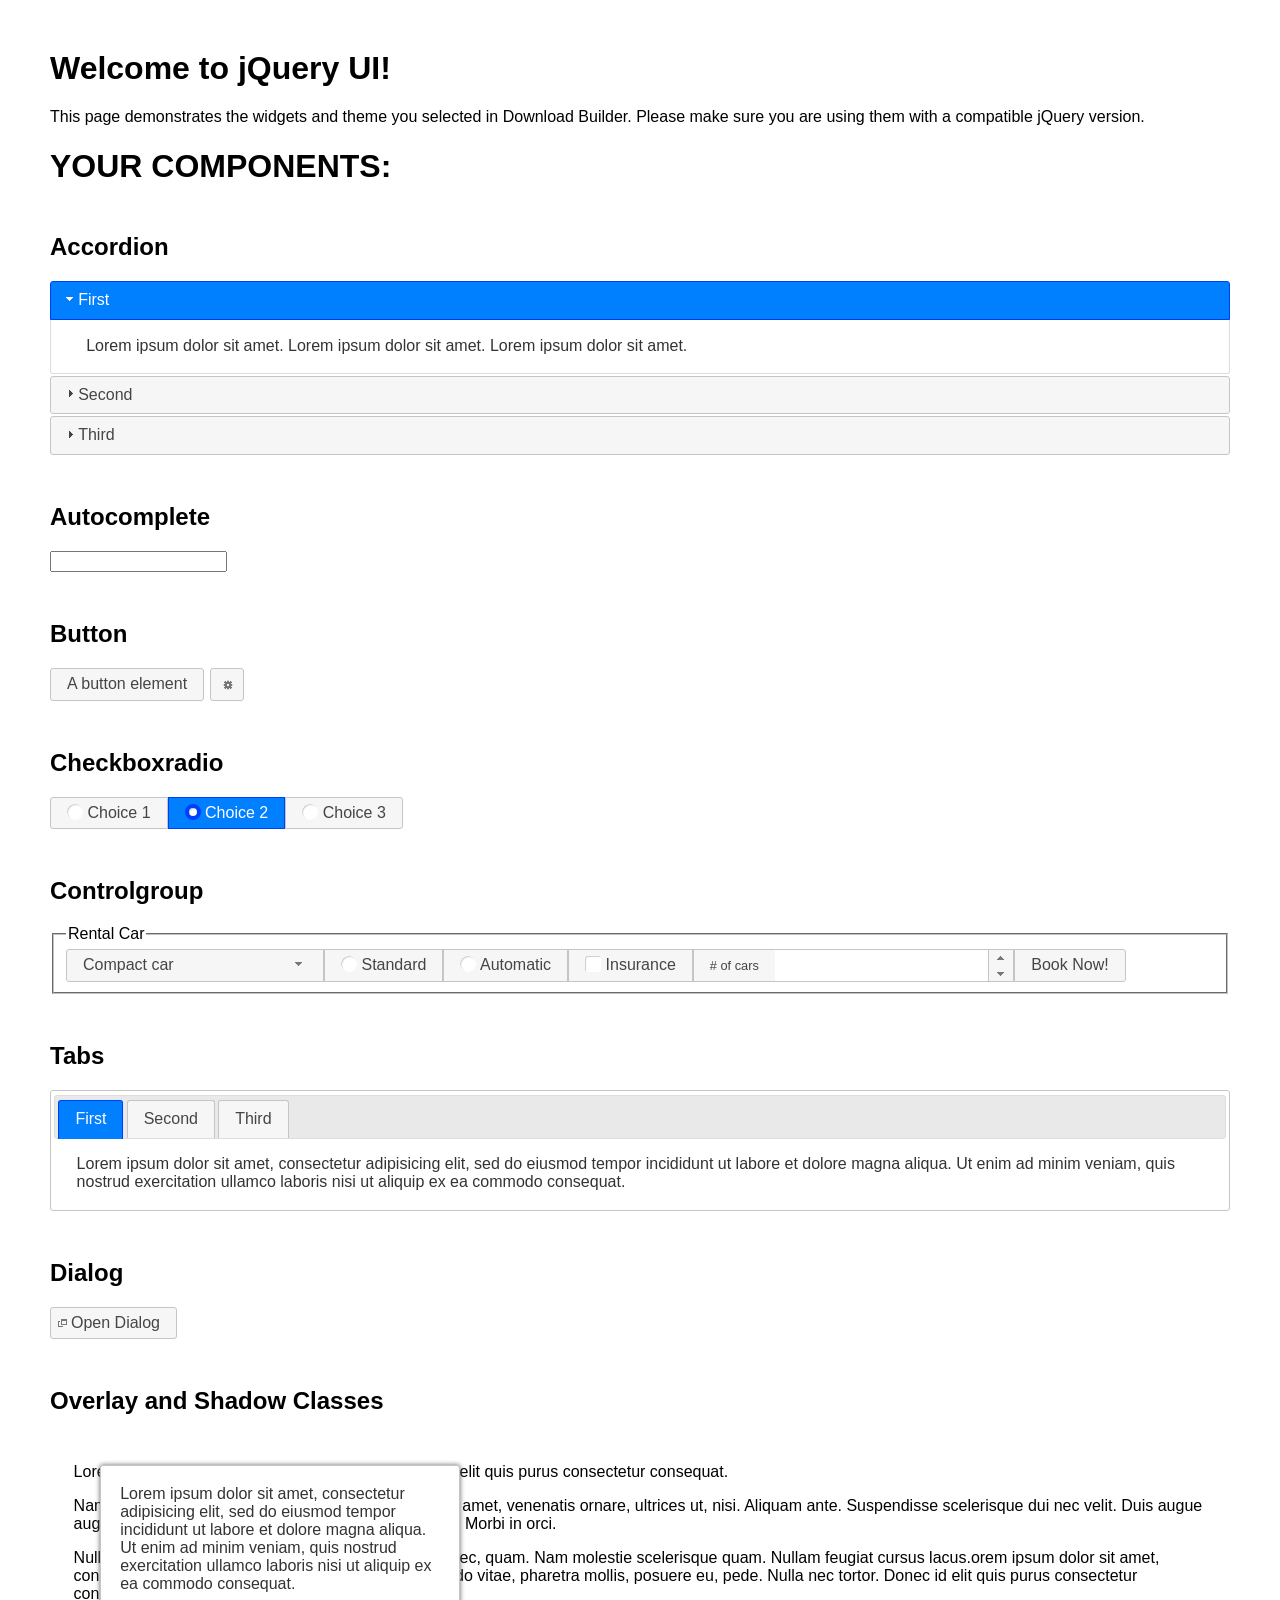
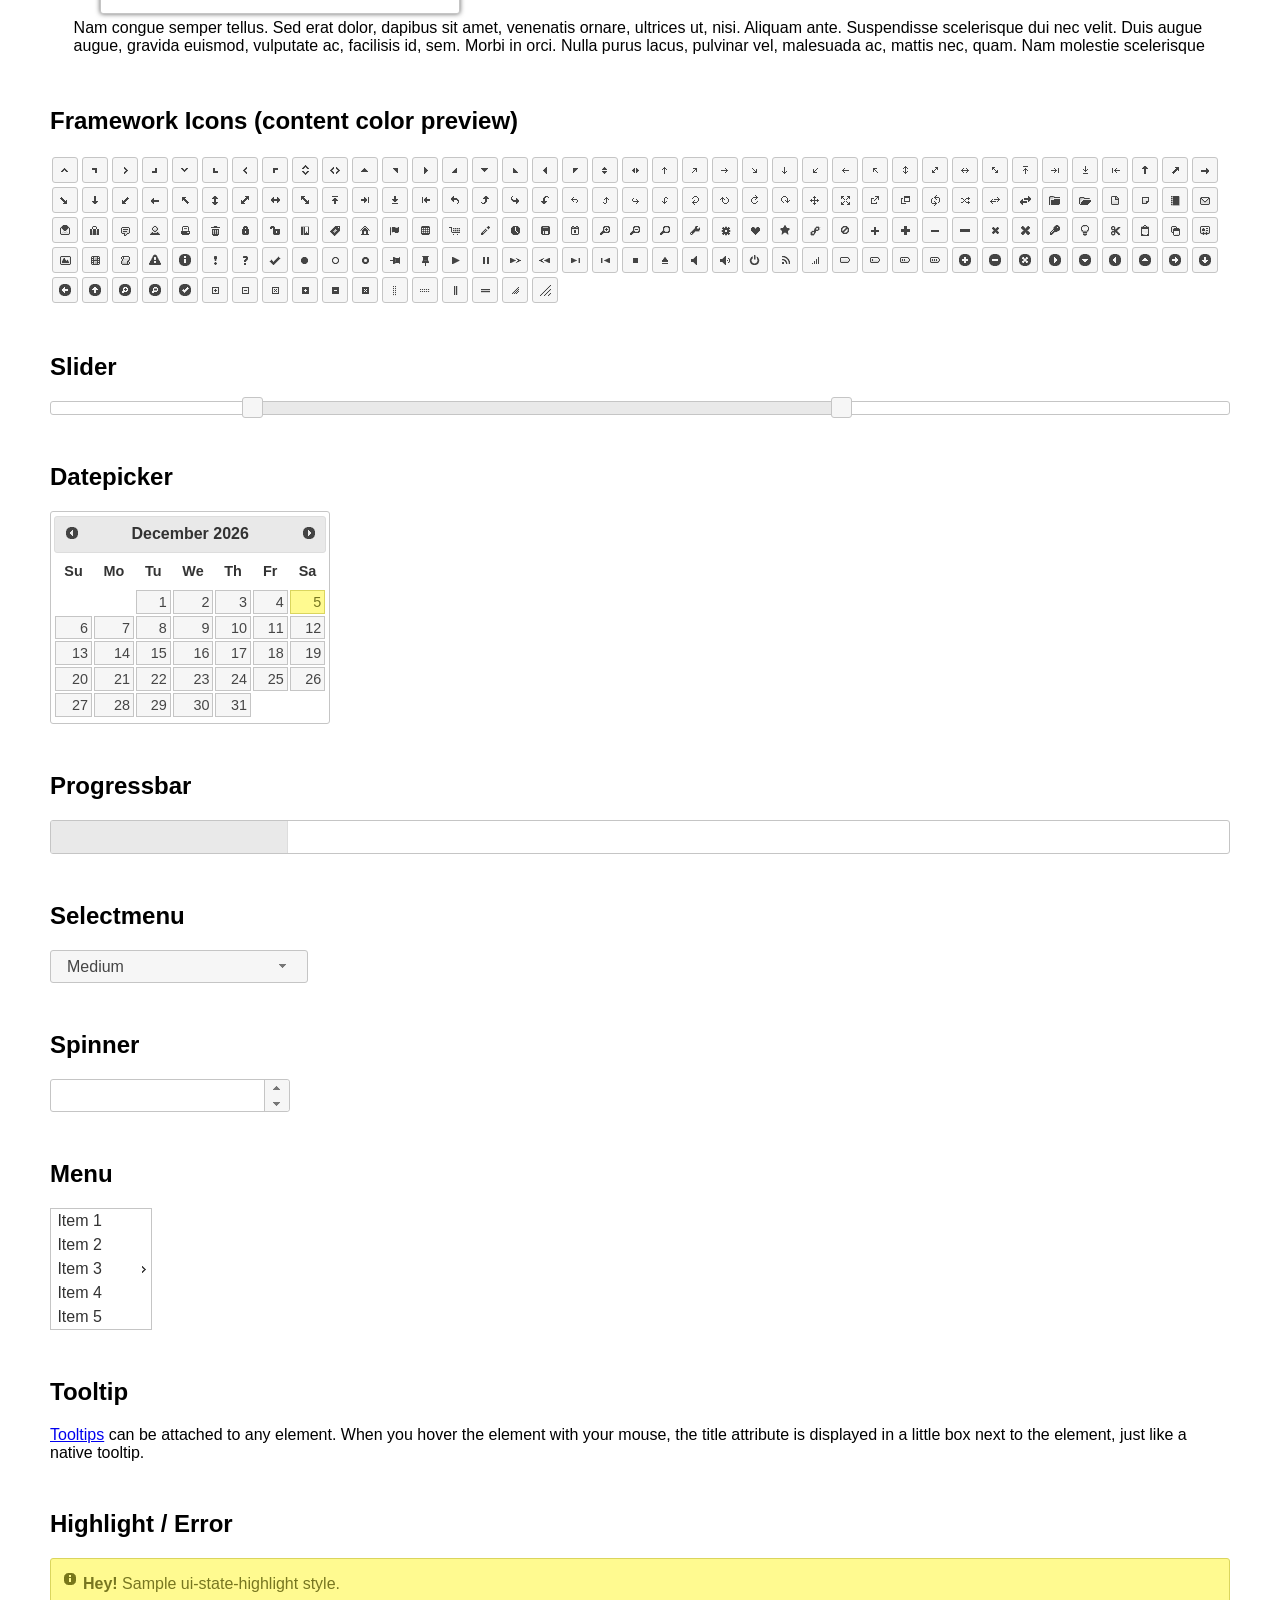
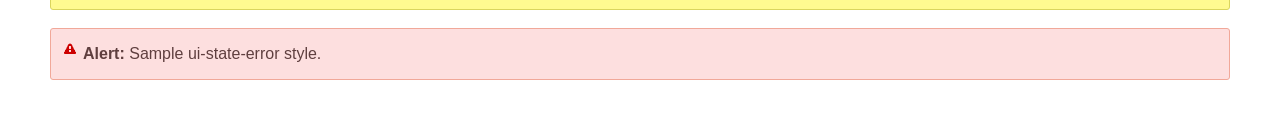
<file: Frontend/vendor/jqueryui/index.html>
<!doctype html>
<html lang="us">
<head>
	<meta charset="utf-8">
	<title>jQuery UI Example Page</title>
	<link href="jquery-ui.css" rel="stylesheet">
	<style>
	body{
		font-family: "Trebuchet MS", sans-serif;
		margin: 50px;
	}
	.demoHeaders {
		margin-top: 2em;
	}
	#dialog-link {
		padding: .4em 1em .4em 20px;
		text-decoration: none;
		position: relative;
	}
	#dialog-link span.ui-icon {
		margin: 0 5px 0 0;
		position: absolute;
		left: .2em;
		top: 50%;
		margin-top: -8px;
	}
	#icons {
		margin: 0;
		padding: 0;
	}
	#icons li {
		margin: 2px;
		position: relative;
		padding: 4px 0;
		cursor: pointer;
		float: left;
		list-style: none;
	}
	#icons span.ui-icon {
		float: left;
		margin: 0 4px;
	}
	.fakewindowcontain .ui-widget-overlay {
		position: absolute;
	}
	select {
		width: 200px;
	}
	</style>
</head>
<body>

<h1>Welcome to jQuery UI!</h1>

<div class="ui-widget">
	<p>This page demonstrates the widgets and theme you selected in Download Builder. Please make sure you are using them with a compatible jQuery version.</p>
</div>

<h1>YOUR COMPONENTS:</h1>


<!-- Accordion -->
<h2 class="demoHeaders">Accordion</h2>
<div id="accordion">
	<h3>First</h3>
	<div>Lorem ipsum dolor sit amet. Lorem ipsum dolor sit amet. Lorem ipsum dolor sit amet.</div>
	<h3>Second</h3>
	<div>Phasellus mattis tincidunt nibh.</div>
	<h3>Third</h3>
	<div>Nam dui erat, auctor a, dignissim quis.</div>
</div>



<!-- Autocomplete -->
<h2 class="demoHeaders">Autocomplete</h2>
<div>
	<input id="autocomplete" title="type &quot;a&quot;">
</div>



<!-- Button -->
<h2 class="demoHeaders">Button</h2>
<button id="button">A button element</button>
<button id="button-icon">An icon-only button</button>



<!-- Checkboxradio -->
<h2 class="demoHeaders">Checkboxradio</h2>
<form style="margin-top: 1em;">
	<div id="radioset">
		<input type="radio" id="radio1" name="radio"><label for="radio1">Choice 1</label>
		<input type="radio" id="radio2" name="radio" checked="checked"><label for="radio2">Choice 2</label>
		<input type="radio" id="radio3" name="radio"><label for="radio3">Choice 3</label>
	</div>
</form>



<!-- Controlgroup -->
<h2 class="demoHeaders">Controlgroup</h2>
<fieldset>
	<legend>Rental Car</legend>
	<div id="controlgroup">
		<select id="car-type">
			<option>Compact car</option>
			<option>Midsize car</option>
			<option>Full size car</option>
			<option>SUV</option>
			<option>Luxury</option>
			<option>Truck</option>
			<option>Van</option>
		</select>
		<label for="transmission-standard">Standard</label>
		<input type="radio" name="transmission" id="transmission-standard">
		<label for="transmission-automatic">Automatic</label>
		<input type="radio" name="transmission" id="transmission-automatic">
		<label for="insurance">Insurance</label>
		<input type="checkbox" name="insurance" id="insurance">
		<label for="horizontal-spinner" class="ui-controlgroup-label"># of cars</label>
		<input id="horizontal-spinner" class="ui-spinner-input">
		<button>Book Now!</button>
	</div>
</fieldset>



<!-- Tabs -->
<h2 class="demoHeaders">Tabs</h2>
<div id="tabs">
	<ul>
		<li><a href="#tabs-1">First</a></li>
		<li><a href="#tabs-2">Second</a></li>
		<li><a href="#tabs-3">Third</a></li>
	</ul>
	<div id="tabs-1">Lorem ipsum dolor sit amet, consectetur adipisicing elit, sed do eiusmod tempor incididunt ut labore et dolore magna aliqua. Ut enim ad minim veniam, quis nostrud exercitation ullamco laboris nisi ut aliquip ex ea commodo consequat.</div>
	<div id="tabs-2">Phasellus mattis tincidunt nibh. Cras orci urna, blandit id, pretium vel, aliquet ornare, felis. Maecenas scelerisque sem non nisl. Fusce sed lorem in enim dictum bibendum.</div>
	<div id="tabs-3">Nam dui erat, auctor a, dignissim quis, sollicitudin eu, felis. Pellentesque nisi urna, interdum eget, sagittis et, consequat vestibulum, lacus. Mauris porttitor ullamcorper augue.</div>
</div>



<h2 class="demoHeaders">Dialog</h2>
<p>
	<button id="dialog-link" class="ui-button ui-corner-all ui-widget">
		<span class="ui-icon ui-icon-newwin"></span>Open Dialog
	</button>
</p>

<h2 class="demoHeaders">Overlay and Shadow Classes</h2>
<div style="position: relative; width: 96%; height: 200px; padding:1% 2%; overflow:hidden;" class="fakewindowcontain">
	<p>Lorem ipsum dolor sit amet,  Nulla nec tortor. Donec id elit quis purus consectetur consequat. </p><p>Nam congue semper tellus. Sed erat dolor, dapibus sit amet, venenatis ornare, ultrices ut, nisi. Aliquam ante. Suspendisse scelerisque dui nec velit. Duis augue augue, gravida euismod, vulputate ac, facilisis id, sem. Morbi in orci. </p><p>Nulla purus lacus, pulvinar vel, malesuada ac, mattis nec, quam. Nam molestie scelerisque quam. Nullam feugiat cursus lacus.orem ipsum dolor sit amet, consectetur adipiscing elit. Donec libero risus, commodo vitae, pharetra mollis, posuere eu, pede. Nulla nec tortor. Donec id elit quis purus consectetur consequat. </p><p>Nam congue semper tellus. Sed erat dolor, dapibus sit amet, venenatis ornare, ultrices ut, nisi. Aliquam ante. Suspendisse scelerisque dui nec velit. Duis augue augue, gravida euismod, vulputate ac, facilisis id, sem. Morbi in orci. Nulla purus lacus, pulvinar vel, malesuada ac, mattis nec, quam. Nam molestie scelerisque quam. </p><p>Nullam feugiat cursus lacus.orem ipsum dolor sit amet, consectetur adipiscing elit. Donec libero risus, commodo vitae, pharetra mollis, posuere eu, pede. Nulla nec tortor. Donec id elit quis purus consectetur consequat. Nam congue semper tellus. Sed erat dolor, dapibus sit amet, venenatis ornare, ultrices ut, nisi. Aliquam ante. </p><p>Suspendisse scelerisque dui nec velit. Duis augue augue, gravida euismod, vulputate ac, facilisis id, sem. Morbi in orci. Nulla purus lacus, pulvinar vel, malesuada ac, mattis nec, quam. Nam molestie scelerisque quam. Nullam feugiat cursus lacus.orem ipsum dolor sit amet, consectetur adipiscing elit. Donec libero risus, commodo vitae, pharetra mollis, posuere eu, pede. Nulla nec tortor. Donec id elit quis purus consectetur consequat. Nam congue semper tellus. Sed erat dolor, dapibus sit amet, venenatis ornare, ultrices ut, nisi. </p>

	<!-- ui-dialog -->
	<div class="ui-widget-overlay ui-front"></div>
	<div style="position: absolute; width: 320px; left: 50px; top: 30px; padding: 1.2em" class="ui-widget ui-front ui-widget-content ui-corner-all ui-widget-shadow">
		Lorem ipsum dolor sit amet, consectetur adipisicing elit, sed do eiusmod tempor incididunt ut labore et dolore magna aliqua. Ut enim ad minim veniam, quis nostrud exercitation ullamco laboris nisi ut aliquip ex ea commodo consequat.
	</div>

</div>

<!-- ui-dialog -->
<div id="dialog" title="Dialog Title">
	<p>Lorem ipsum dolor sit amet, consectetur adipisicing elit, sed do eiusmod tempor incididunt ut labore et dolore magna aliqua. Ut enim ad minim veniam, quis nostrud exercitation ullamco laboris nisi ut aliquip ex ea commodo consequat.</p>
</div>



<h2 class="demoHeaders">Framework Icons (content color preview)</h2>
<ul id="icons" class="ui-widget ui-helper-clearfix">
	<li class="ui-state-default ui-corner-all" title=".ui-icon-caret-1-n"><span class="ui-icon ui-icon-caret-1-n"></span></li>
	<li class="ui-state-default ui-corner-all" title=".ui-icon-caret-1-ne"><span class="ui-icon ui-icon-caret-1-ne"></span></li>
	<li class="ui-state-default ui-corner-all" title=".ui-icon-caret-1-e"><span class="ui-icon ui-icon-caret-1-e"></span></li>
	<li class="ui-state-default ui-corner-all" title=".ui-icon-caret-1-se"><span class="ui-icon ui-icon-caret-1-se"></span></li>
	<li class="ui-state-default ui-corner-all" title=".ui-icon-caret-1-s"><span class="ui-icon ui-icon-caret-1-s"></span></li>
	<li class="ui-state-default ui-corner-all" title=".ui-icon-caret-1-sw"><span class="ui-icon ui-icon-caret-1-sw"></span></li>
	<li class="ui-state-default ui-corner-all" title=".ui-icon-caret-1-w"><span class="ui-icon ui-icon-caret-1-w"></span></li>
	<li class="ui-state-default ui-corner-all" title=".ui-icon-caret-1-nw"><span class="ui-icon ui-icon-caret-1-nw"></span></li>
	<li class="ui-state-default ui-corner-all" title=".ui-icon-caret-2-n-s"><span class="ui-icon ui-icon-caret-2-n-s"></span></li>
	<li class="ui-state-default ui-corner-all" title=".ui-icon-caret-2-e-w"><span class="ui-icon ui-icon-caret-2-e-w"></span></li>
	<li class="ui-state-default ui-corner-all" title=".ui-icon-triangle-1-n"><span class="ui-icon ui-icon-triangle-1-n"></span></li>
	<li class="ui-state-default ui-corner-all" title=".ui-icon-triangle-1-ne"><span class="ui-icon ui-icon-triangle-1-ne"></span></li>
	<li class="ui-state-default ui-corner-all" title=".ui-icon-triangle-1-e"><span class="ui-icon ui-icon-triangle-1-e"></span></li>
	<li class="ui-state-default ui-corner-all" title=".ui-icon-triangle-1-se"><span class="ui-icon ui-icon-triangle-1-se"></span></li>
	<li class="ui-state-default ui-corner-all" title=".ui-icon-triangle-1-s"><span class="ui-icon ui-icon-triangle-1-s"></span></li>
	<li class="ui-state-default ui-corner-all" title=".ui-icon-triangle-1-sw"><span class="ui-icon ui-icon-triangle-1-sw"></span></li>
	<li class="ui-state-default ui-corner-all" title=".ui-icon-triangle-1-w"><span class="ui-icon ui-icon-triangle-1-w"></span></li>
	<li class="ui-state-default ui-corner-all" title=".ui-icon-triangle-1-nw"><span class="ui-icon ui-icon-triangle-1-nw"></span></li>
	<li class="ui-state-default ui-corner-all" title=".ui-icon-triangle-2-n-s"><span class="ui-icon ui-icon-triangle-2-n-s"></span></li>
	<li class="ui-state-default ui-corner-all" title=".ui-icon-triangle-2-e-w"><span class="ui-icon ui-icon-triangle-2-e-w"></span></li>
	<li class="ui-state-default ui-corner-all" title=".ui-icon-arrow-1-n"><span class="ui-icon ui-icon-arrow-1-n"></span></li>
	<li class="ui-state-default ui-corner-all" title=".ui-icon-arrow-1-ne"><span class="ui-icon ui-icon-arrow-1-ne"></span></li>
	<li class="ui-state-default ui-corner-all" title=".ui-icon-arrow-1-e"><span class="ui-icon ui-icon-arrow-1-e"></span></li>
	<li class="ui-state-default ui-corner-all" title=".ui-icon-arrow-1-se"><span class="ui-icon ui-icon-arrow-1-se"></span></li>
	<li class="ui-state-default ui-corner-all" title=".ui-icon-arrow-1-s"><span class="ui-icon ui-icon-arrow-1-s"></span></li>
	<li class="ui-state-default ui-corner-all" title=".ui-icon-arrow-1-sw"><span class="ui-icon ui-icon-arrow-1-sw"></span></li>
	<li class="ui-state-default ui-corner-all" title=".ui-icon-arrow-1-w"><span class="ui-icon ui-icon-arrow-1-w"></span></li>
	<li class="ui-state-default ui-corner-all" title=".ui-icon-arrow-1-nw"><span class="ui-icon ui-icon-arrow-1-nw"></span></li>
	<li class="ui-state-default ui-corner-all" title=".ui-icon-arrow-2-n-s"><span class="ui-icon ui-icon-arrow-2-n-s"></span></li>
	<li class="ui-state-default ui-corner-all" title=".ui-icon-arrow-2-ne-sw"><span class="ui-icon ui-icon-arrow-2-ne-sw"></span></li>
	<li class="ui-state-default ui-corner-all" title=".ui-icon-arrow-2-e-w"><span class="ui-icon ui-icon-arrow-2-e-w"></span></li>
	<li class="ui-state-default ui-corner-all" title=".ui-icon-arrow-2-se-nw"><span class="ui-icon ui-icon-arrow-2-se-nw"></span></li>
	<li class="ui-state-default ui-corner-all" title=".ui-icon-arrowstop-1-n"><span class="ui-icon ui-icon-arrowstop-1-n"></span></li>
	<li class="ui-state-default ui-corner-all" title=".ui-icon-arrowstop-1-e"><span class="ui-icon ui-icon-arrowstop-1-e"></span></li>
	<li class="ui-state-default ui-corner-all" title=".ui-icon-arrowstop-1-s"><span class="ui-icon ui-icon-arrowstop-1-s"></span></li>
	<li class="ui-state-default ui-corner-all" title=".ui-icon-arrowstop-1-w"><span class="ui-icon ui-icon-arrowstop-1-w"></span></li>
	<li class="ui-state-default ui-corner-all" title=".ui-icon-arrowthick-1-n"><span class="ui-icon ui-icon-arrowthick-1-n"></span></li>
	<li class="ui-state-default ui-corner-all" title=".ui-icon-arrowthick-1-ne"><span class="ui-icon ui-icon-arrowthick-1-ne"></span></li>
	<li class="ui-state-default ui-corner-all" title=".ui-icon-arrowthick-1-e"><span class="ui-icon ui-icon-arrowthick-1-e"></span></li>
	<li class="ui-state-default ui-corner-all" title=".ui-icon-arrowthick-1-se"><span class="ui-icon ui-icon-arrowthick-1-se"></span></li>
	<li class="ui-state-default ui-corner-all" title=".ui-icon-arrowthick-1-s"><span class="ui-icon ui-icon-arrowthick-1-s"></span></li>
	<li class="ui-state-default ui-corner-all" title=".ui-icon-arrowthick-1-sw"><span class="ui-icon ui-icon-arrowthick-1-sw"></span></li>
	<li class="ui-state-default ui-corner-all" title=".ui-icon-arrowthick-1-w"><span class="ui-icon ui-icon-arrowthick-1-w"></span></li>
	<li class="ui-state-default ui-corner-all" title=".ui-icon-arrowthick-1-nw"><span class="ui-icon ui-icon-arrowthick-1-nw"></span></li>
	<li class="ui-state-default ui-corner-all" title=".ui-icon-arrowthick-2-n-s"><span class="ui-icon ui-icon-arrowthick-2-n-s"></span></li>
	<li class="ui-state-default ui-corner-all" title=".ui-icon-arrowthick-2-ne-sw"><span class="ui-icon ui-icon-arrowthick-2-ne-sw"></span></li>
	<li class="ui-state-default ui-corner-all" title=".ui-icon-arrowthick-2-e-w"><span class="ui-icon ui-icon-arrowthick-2-e-w"></span></li>
	<li class="ui-state-default ui-corner-all" title=".ui-icon-arrowthick-2-se-nw"><span class="ui-icon ui-icon-arrowthick-2-se-nw"></span></li>
	<li class="ui-state-default ui-corner-all" title=".ui-icon-arrowthickstop-1-n"><span class="ui-icon ui-icon-arrowthickstop-1-n"></span></li>
	<li class="ui-state-default ui-corner-all" title=".ui-icon-arrowthickstop-1-e"><span class="ui-icon ui-icon-arrowthickstop-1-e"></span></li>
	<li class="ui-state-default ui-corner-all" title=".ui-icon-arrowthickstop-1-s"><span class="ui-icon ui-icon-arrowthickstop-1-s"></span></li>
	<li class="ui-state-default ui-corner-all" title=".ui-icon-arrowthickstop-1-w"><span class="ui-icon ui-icon-arrowthickstop-1-w"></span></li>
	<li class="ui-state-default ui-corner-all" title=".ui-icon-arrowreturnthick-1-w"><span class="ui-icon ui-icon-arrowreturnthick-1-w"></span></li>
	<li class="ui-state-default ui-corner-all" title=".ui-icon-arrowreturnthick-1-n"><span class="ui-icon ui-icon-arrowreturnthick-1-n"></span></li>
	<li class="ui-state-default ui-corner-all" title=".ui-icon-arrowreturnthick-1-e"><span class="ui-icon ui-icon-arrowreturnthick-1-e"></span></li>
	<li class="ui-state-default ui-corner-all" title=".ui-icon-arrowreturnthick-1-s"><span class="ui-icon ui-icon-arrowreturnthick-1-s"></span></li>
	<li class="ui-state-default ui-corner-all" title=".ui-icon-arrowreturn-1-w"><span class="ui-icon ui-icon-arrowreturn-1-w"></span></li>
	<li class="ui-state-default ui-corner-all" title=".ui-icon-arrowreturn-1-n"><span class="ui-icon ui-icon-arrowreturn-1-n"></span></li>
	<li class="ui-state-default ui-corner-all" title=".ui-icon-arrowreturn-1-e"><span class="ui-icon ui-icon-arrowreturn-1-e"></span></li>
	<li class="ui-state-default ui-corner-all" title=".ui-icon-arrowreturn-1-s"><span class="ui-icon ui-icon-arrowreturn-1-s"></span></li>
	<li class="ui-state-default ui-corner-all" title=".ui-icon-arrowrefresh-1-w"><span class="ui-icon ui-icon-arrowrefresh-1-w"></span></li>
	<li class="ui-state-default ui-corner-all" title=".ui-icon-arrowrefresh-1-n"><span class="ui-icon ui-icon-arrowrefresh-1-n"></span></li>
	<li class="ui-state-default ui-corner-all" title=".ui-icon-arrowrefresh-1-e"><span class="ui-icon ui-icon-arrowrefresh-1-e"></span></li>
	<li class="ui-state-default ui-corner-all" title=".ui-icon-arrowrefresh-1-s"><span class="ui-icon ui-icon-arrowrefresh-1-s"></span></li>
	<li class="ui-state-default ui-corner-all" title=".ui-icon-arrow-4"><span class="ui-icon ui-icon-arrow-4"></span></li>
	<li class="ui-state-default ui-corner-all" title=".ui-icon-arrow-4-diag"><span class="ui-icon ui-icon-arrow-4-diag"></span></li>
	<li class="ui-state-default ui-corner-all" title=".ui-icon-extlink"><span class="ui-icon ui-icon-extlink"></span></li>
	<li class="ui-state-default ui-corner-all" title=".ui-icon-newwin"><span class="ui-icon ui-icon-newwin"></span></li>
	<li class="ui-state-default ui-corner-all" title=".ui-icon-refresh"><span class="ui-icon ui-icon-refresh"></span></li>
	<li class="ui-state-default ui-corner-all" title=".ui-icon-shuffle"><span class="ui-icon ui-icon-shuffle"></span></li>
	<li class="ui-state-default ui-corner-all" title=".ui-icon-transfer-e-w"><span class="ui-icon ui-icon-transfer-e-w"></span></li>
	<li class="ui-state-default ui-corner-all" title=".ui-icon-transferthick-e-w"><span class="ui-icon ui-icon-transferthick-e-w"></span></li>
	<li class="ui-state-default ui-corner-all" title=".ui-icon-folder-collapsed"><span class="ui-icon ui-icon-folder-collapsed"></span></li>
	<li class="ui-state-default ui-corner-all" title=".ui-icon-folder-open"><span class="ui-icon ui-icon-folder-open"></span></li>
	<li class="ui-state-default ui-corner-all" title=".ui-icon-document"><span class="ui-icon ui-icon-document"></span></li>
	<li class="ui-state-default ui-corner-all" title=".ui-icon-document-b"><span class="ui-icon ui-icon-document-b"></span></li>
	<li class="ui-state-default ui-corner-all" title=".ui-icon-note"><span class="ui-icon ui-icon-note"></span></li>
	<li class="ui-state-default ui-corner-all" title=".ui-icon-mail-closed"><span class="ui-icon ui-icon-mail-closed"></span></li>
	<li class="ui-state-default ui-corner-all" title=".ui-icon-mail-open"><span class="ui-icon ui-icon-mail-open"></span></li>
	<li class="ui-state-default ui-corner-all" title=".ui-icon-suitcase"><span class="ui-icon ui-icon-suitcase"></span></li>
	<li class="ui-state-default ui-corner-all" title=".ui-icon-comment"><span class="ui-icon ui-icon-comment"></span></li>
	<li class="ui-state-default ui-corner-all" title=".ui-icon-person"><span class="ui-icon ui-icon-person"></span></li>
	<li class="ui-state-default ui-corner-all" title=".ui-icon-print"><span class="ui-icon ui-icon-print"></span></li>
	<li class="ui-state-default ui-corner-all" title=".ui-icon-trash"><span class="ui-icon ui-icon-trash"></span></li>
	<li class="ui-state-default ui-corner-all" title=".ui-icon-locked"><span class="ui-icon ui-icon-locked"></span></li>
	<li class="ui-state-default ui-corner-all" title=".ui-icon-unlocked"><span class="ui-icon ui-icon-unlocked"></span></li>
	<li class="ui-state-default ui-corner-all" title=".ui-icon-bookmark"><span class="ui-icon ui-icon-bookmark"></span></li>
	<li class="ui-state-default ui-corner-all" title=".ui-icon-tag"><span class="ui-icon ui-icon-tag"></span></li>
	<li class="ui-state-default ui-corner-all" title=".ui-icon-home"><span class="ui-icon ui-icon-home"></span></li>
	<li class="ui-state-default ui-corner-all" title=".ui-icon-flag"><span class="ui-icon ui-icon-flag"></span></li>
	<li class="ui-state-default ui-corner-all" title=".ui-icon-calculator"><span class="ui-icon ui-icon-calculator"></span></li>
	<li class="ui-state-default ui-corner-all" title=".ui-icon-cart"><span class="ui-icon ui-icon-cart"></span></li>
	<li class="ui-state-default ui-corner-all" title=".ui-icon-pencil"><span class="ui-icon ui-icon-pencil"></span></li>
	<li class="ui-state-default ui-corner-all" title=".ui-icon-clock"><span class="ui-icon ui-icon-clock"></span></li>
	<li class="ui-state-default ui-corner-all" title=".ui-icon-disk"><span class="ui-icon ui-icon-disk"></span></li>
	<li class="ui-state-default ui-corner-all" title=".ui-icon-calendar"><span class="ui-icon ui-icon-calendar"></span></li>
	<li class="ui-state-default ui-corner-all" title=".ui-icon-zoomin"><span class="ui-icon ui-icon-zoomin"></span></li>
	<li class="ui-state-default ui-corner-all" title=".ui-icon-zoomout"><span class="ui-icon ui-icon-zoomout"></span></li>
	<li class="ui-state-default ui-corner-all" title=".ui-icon-search"><span class="ui-icon ui-icon-search"></span></li>
	<li class="ui-state-default ui-corner-all" title=".ui-icon-wrench"><span class="ui-icon ui-icon-wrench"></span></li>
	<li class="ui-state-default ui-corner-all" title=".ui-icon-gear"><span class="ui-icon ui-icon-gear"></span></li>
	<li class="ui-state-default ui-corner-all" title=".ui-icon-heart"><span class="ui-icon ui-icon-heart"></span></li>
	<li class="ui-state-default ui-corner-all" title=".ui-icon-star"><span class="ui-icon ui-icon-star"></span></li>
	<li class="ui-state-default ui-corner-all" title=".ui-icon-link"><span class="ui-icon ui-icon-link"></span></li>
	<li class="ui-state-default ui-corner-all" title=".ui-icon-cancel"><span class="ui-icon ui-icon-cancel"></span></li>
	<li class="ui-state-default ui-corner-all" title=".ui-icon-plus"><span class="ui-icon ui-icon-plus"></span></li>
	<li class="ui-state-default ui-corner-all" title=".ui-icon-plusthick"><span class="ui-icon ui-icon-plusthick"></span></li>
	<li class="ui-state-default ui-corner-all" title=".ui-icon-minus"><span class="ui-icon ui-icon-minus"></span></li>
	<li class="ui-state-default ui-corner-all" title=".ui-icon-minusthick"><span class="ui-icon ui-icon-minusthick"></span></li>
	<li class="ui-state-default ui-corner-all" title=".ui-icon-close"><span class="ui-icon ui-icon-close"></span></li>
	<li class="ui-state-default ui-corner-all" title=".ui-icon-closethick"><span class="ui-icon ui-icon-closethick"></span></li>
	<li class="ui-state-default ui-corner-all" title=".ui-icon-key"><span class="ui-icon ui-icon-key"></span></li>
	<li class="ui-state-default ui-corner-all" title=".ui-icon-lightbulb"><span class="ui-icon ui-icon-lightbulb"></span></li>
	<li class="ui-state-default ui-corner-all" title=".ui-icon-scissors"><span class="ui-icon ui-icon-scissors"></span></li>
	<li class="ui-state-default ui-corner-all" title=".ui-icon-clipboard"><span class="ui-icon ui-icon-clipboard"></span></li>
	<li class="ui-state-default ui-corner-all" title=".ui-icon-copy"><span class="ui-icon ui-icon-copy"></span></li>
	<li class="ui-state-default ui-corner-all" title=".ui-icon-contact"><span class="ui-icon ui-icon-contact"></span></li>
	<li class="ui-state-default ui-corner-all" title=".ui-icon-image"><span class="ui-icon ui-icon-image"></span></li>
	<li class="ui-state-default ui-corner-all" title=".ui-icon-video"><span class="ui-icon ui-icon-video"></span></li>
	<li class="ui-state-default ui-corner-all" title=".ui-icon-script"><span class="ui-icon ui-icon-script"></span></li>
	<li class="ui-state-default ui-corner-all" title=".ui-icon-alert"><span class="ui-icon ui-icon-alert"></span></li>
	<li class="ui-state-default ui-corner-all" title=".ui-icon-info"><span class="ui-icon ui-icon-info"></span></li>
	<li class="ui-state-default ui-corner-all" title=".ui-icon-notice"><span class="ui-icon ui-icon-notice"></span></li>
	<li class="ui-state-default ui-corner-all" title=".ui-icon-help"><span class="ui-icon ui-icon-help"></span></li>
	<li class="ui-state-default ui-corner-all" title=".ui-icon-check"><span class="ui-icon ui-icon-check"></span></li>
	<li class="ui-state-default ui-corner-all" title=".ui-icon-bullet"><span class="ui-icon ui-icon-bullet"></span></li>
	<li class="ui-state-default ui-corner-all" title=".ui-icon-radio-off"><span class="ui-icon ui-icon-radio-off"></span></li>
	<li class="ui-state-default ui-corner-all" title=".ui-icon-radio-on"><span class="ui-icon ui-icon-radio-on"></span></li>
	<li class="ui-state-default ui-corner-all" title=".ui-icon-pin-w"><span class="ui-icon ui-icon-pin-w"></span></li>
	<li class="ui-state-default ui-corner-all" title=".ui-icon-pin-s"><span class="ui-icon ui-icon-pin-s"></span></li>
	<li class="ui-state-default ui-corner-all" title=".ui-icon-play"><span class="ui-icon ui-icon-play"></span></li>
	<li class="ui-state-default ui-corner-all" title=".ui-icon-pause"><span class="ui-icon ui-icon-pause"></span></li>
	<li class="ui-state-default ui-corner-all" title=".ui-icon-seek-next"><span class="ui-icon ui-icon-seek-next"></span></li>
	<li class="ui-state-default ui-corner-all" title=".ui-icon-seek-prev"><span class="ui-icon ui-icon-seek-prev"></span></li>
	<li class="ui-state-default ui-corner-all" title=".ui-icon-seek-end"><span class="ui-icon ui-icon-seek-end"></span></li>
	<li class="ui-state-default ui-corner-all" title=".ui-icon-seek-first"><span class="ui-icon ui-icon-seek-first"></span></li>
	<li class="ui-state-default ui-corner-all" title=".ui-icon-stop"><span class="ui-icon ui-icon-stop"></span></li>
	<li class="ui-state-default ui-corner-all" title=".ui-icon-eject"><span class="ui-icon ui-icon-eject"></span></li>
	<li class="ui-state-default ui-corner-all" title=".ui-icon-volume-off"><span class="ui-icon ui-icon-volume-off"></span></li>
	<li class="ui-state-default ui-corner-all" title=".ui-icon-volume-on"><span class="ui-icon ui-icon-volume-on"></span></li>
	<li class="ui-state-default ui-corner-all" title=".ui-icon-power"><span class="ui-icon ui-icon-power"></span></li>
	<li class="ui-state-default ui-corner-all" title=".ui-icon-signal-diag"><span class="ui-icon ui-icon-signal-diag"></span></li>
	<li class="ui-state-default ui-corner-all" title=".ui-icon-signal"><span class="ui-icon ui-icon-signal"></span></li>
	<li class="ui-state-default ui-corner-all" title=".ui-icon-battery-0"><span class="ui-icon ui-icon-battery-0"></span></li>
	<li class="ui-state-default ui-corner-all" title=".ui-icon-battery-1"><span class="ui-icon ui-icon-battery-1"></span></li>
	<li class="ui-state-default ui-corner-all" title=".ui-icon-battery-2"><span class="ui-icon ui-icon-battery-2"></span></li>
	<li class="ui-state-default ui-corner-all" title=".ui-icon-battery-3"><span class="ui-icon ui-icon-battery-3"></span></li>
	<li class="ui-state-default ui-corner-all" title=".ui-icon-circle-plus"><span class="ui-icon ui-icon-circle-plus"></span></li>
	<li class="ui-state-default ui-corner-all" title=".ui-icon-circle-minus"><span class="ui-icon ui-icon-circle-minus"></span></li>
	<li class="ui-state-default ui-corner-all" title=".ui-icon-circle-close"><span class="ui-icon ui-icon-circle-close"></span></li>
	<li class="ui-state-default ui-corner-all" title=".ui-icon-circle-triangle-e"><span class="ui-icon ui-icon-circle-triangle-e"></span></li>
	<li class="ui-state-default ui-corner-all" title=".ui-icon-circle-triangle-s"><span class="ui-icon ui-icon-circle-triangle-s"></span></li>
	<li class="ui-state-default ui-corner-all" title=".ui-icon-circle-triangle-w"><span class="ui-icon ui-icon-circle-triangle-w"></span></li>
	<li class="ui-state-default ui-corner-all" title=".ui-icon-circle-triangle-n"><span class="ui-icon ui-icon-circle-triangle-n"></span></li>
	<li class="ui-state-default ui-corner-all" title=".ui-icon-circle-arrow-e"><span class="ui-icon ui-icon-circle-arrow-e"></span></li>
	<li class="ui-state-default ui-corner-all" title=".ui-icon-circle-arrow-s"><span class="ui-icon ui-icon-circle-arrow-s"></span></li>
	<li class="ui-state-default ui-corner-all" title=".ui-icon-circle-arrow-w"><span class="ui-icon ui-icon-circle-arrow-w"></span></li>
	<li class="ui-state-default ui-corner-all" title=".ui-icon-circle-arrow-n"><span class="ui-icon ui-icon-circle-arrow-n"></span></li>
	<li class="ui-state-default ui-corner-all" title=".ui-icon-circle-zoomin"><span class="ui-icon ui-icon-circle-zoomin"></span></li>
	<li class="ui-state-default ui-corner-all" title=".ui-icon-circle-zoomout"><span class="ui-icon ui-icon-circle-zoomout"></span></li>
	<li class="ui-state-default ui-corner-all" title=".ui-icon-circle-check"><span class="ui-icon ui-icon-circle-check"></span></li>
	<li class="ui-state-default ui-corner-all" title=".ui-icon-circlesmall-plus"><span class="ui-icon ui-icon-circlesmall-plus"></span></li>
	<li class="ui-state-default ui-corner-all" title=".ui-icon-circlesmall-minus"><span class="ui-icon ui-icon-circlesmall-minus"></span></li>
	<li class="ui-state-default ui-corner-all" title=".ui-icon-circlesmall-close"><span class="ui-icon ui-icon-circlesmall-close"></span></li>
	<li class="ui-state-default ui-corner-all" title=".ui-icon-squaresmall-plus"><span class="ui-icon ui-icon-squaresmall-plus"></span></li>
	<li class="ui-state-default ui-corner-all" title=".ui-icon-squaresmall-minus"><span class="ui-icon ui-icon-squaresmall-minus"></span></li>
	<li class="ui-state-default ui-corner-all" title=".ui-icon-squaresmall-close"><span class="ui-icon ui-icon-squaresmall-close"></span></li>
	<li class="ui-state-default ui-corner-all" title=".ui-icon-grip-dotted-vertical"><span class="ui-icon ui-icon-grip-dotted-vertical"></span></li>
	<li class="ui-state-default ui-corner-all" title=".ui-icon-grip-dotted-horizontal"><span class="ui-icon ui-icon-grip-dotted-horizontal"></span></li>
	<li class="ui-state-default ui-corner-all" title=".ui-icon-grip-solid-vertical"><span class="ui-icon ui-icon-grip-solid-vertical"></span></li>
	<li class="ui-state-default ui-corner-all" title=".ui-icon-grip-solid-horizontal"><span class="ui-icon ui-icon-grip-solid-horizontal"></span></li>
	<li class="ui-state-default ui-corner-all" title=".ui-icon-gripsmall-diagonal-se"><span class="ui-icon ui-icon-gripsmall-diagonal-se"></span></li>
	<li class="ui-state-default ui-corner-all" title=".ui-icon-grip-diagonal-se"><span class="ui-icon ui-icon-grip-diagonal-se"></span></li>
</ul>


<!-- Slider -->
<h2 class="demoHeaders">Slider</h2>
<div id="slider"></div>



<!-- Datepicker -->
<h2 class="demoHeaders">Datepicker</h2>
<div id="datepicker"></div>



<!-- Progressbar -->
<h2 class="demoHeaders">Progressbar</h2>
<div id="progressbar"></div>



<!-- Progressbar -->
<h2 class="demoHeaders">Selectmenu</h2>
<select id="selectmenu">
	<option>Slower</option>
	<option>Slow</option>
	<option selected="selected">Medium</option>
	<option>Fast</option>
	<option>Faster</option>
</select>



<!-- Spinner -->
<h2 class="demoHeaders">Spinner</h2>
<input id="spinner">



<!-- Menu -->
<h2 class="demoHeaders">Menu</h2>
<ul style="width:100px;" id="menu">
	<li><div>Item 1</div></li>
	<li><div>Item 2</div></li>
	<li><div>Item 3</div>
		<ul>
			<li><div>Item 3-1</div></li>
			<li><div>Item 3-2</div></li>
			<li><div>Item 3-3</div></li>
			<li><div>Item 3-4</div></li>
			<li><div>Item 3-5</div></li>
		</ul>
	</li>
	<li><div>Item 4</div></li>
	<li><div>Item 5</div></li>
</ul>



<!-- Tooltip -->
<h2 class="demoHeaders">Tooltip</h2>
<p id="tooltip">
	<a href="#" title="That&apos;s what this widget is">Tooltips</a> can be attached to any element. When you hover
the element with your mouse, the title attribute is displayed in a little box next to the element, just like a native tooltip.
</p>


<!-- Highlight / Error -->
<h2 class="demoHeaders">Highlight / Error</h2>
<div class="ui-widget">
	<div class="ui-state-highlight ui-corner-all" style="margin-top: 20px; padding: 0 .7em;">
		<p><span class="ui-icon ui-icon-info" style="float: left; margin-right: .3em;"></span>
		<strong>Hey!</strong> Sample ui-state-highlight style.</p>
	</div>
</div>
<br>
<div class="ui-widget">
	<div class="ui-state-error ui-corner-all" style="padding: 0 .7em;">
		<p><span class="ui-icon ui-icon-alert" style="float: left; margin-right: .3em;"></span>
		<strong>Alert:</strong> Sample ui-state-error style.</p>
	</div>
</div>

<script src="external/jquery/jquery.js"></script>
<script src="jquery-ui.js"></script>
<script>

$( "#accordion" ).accordion();



var availableTags = [
	"ActionScript",
	"AppleScript",
	"Asp",
	"BASIC",
	"C",
	"C++",
	"Clojure",
	"COBOL",
	"ColdFusion",
	"Erlang",
	"Fortran",
	"Groovy",
	"Haskell",
	"Java",
	"JavaScript",
	"Lisp",
	"Perl",
	"PHP",
	"Python",
	"Ruby",
	"Scala",
	"Scheme"
];
$( "#autocomplete" ).autocomplete({
	source: availableTags
});



$( "#button" ).button();
$( "#button-icon" ).button({
	icon: "ui-icon-gear",
	showLabel: false
});



$( "#radioset" ).buttonset();



$( "#controlgroup" ).controlgroup();



$( "#tabs" ).tabs();



$( "#dialog" ).dialog({
	autoOpen: false,
	width: 400,
	buttons: [
		{
			text: "Ok",
			click: function() {
				$( this ).dialog( "close" );
			}
		},
		{
			text: "Cancel",
			click: function() {
				$( this ).dialog( "close" );
			}
		}
	]
});

// Link to open the dialog
$( "#dialog-link" ).click(function( event ) {
	$( "#dialog" ).dialog( "open" );
	event.preventDefault();
});



$( "#datepicker" ).datepicker({
	inline: true
});



$( "#slider" ).slider({
	range: true,
	values: [ 17, 67 ]
});



$( "#progressbar" ).progressbar({
	value: 20
});



$( "#spinner" ).spinner();



$( "#menu" ).menu();



$( "#tooltip" ).tooltip();



$( "#selectmenu" ).selectmenu();


// Hover states on the static widgets
$( "#dialog-link, #icons li" ).hover(
	function() {
		$( this ).addClass( "ui-state-hover" );
	},
	function() {
		$( this ).removeClass( "ui-state-hover" );
	}
);
</script>
</body>
</html>
</file>
